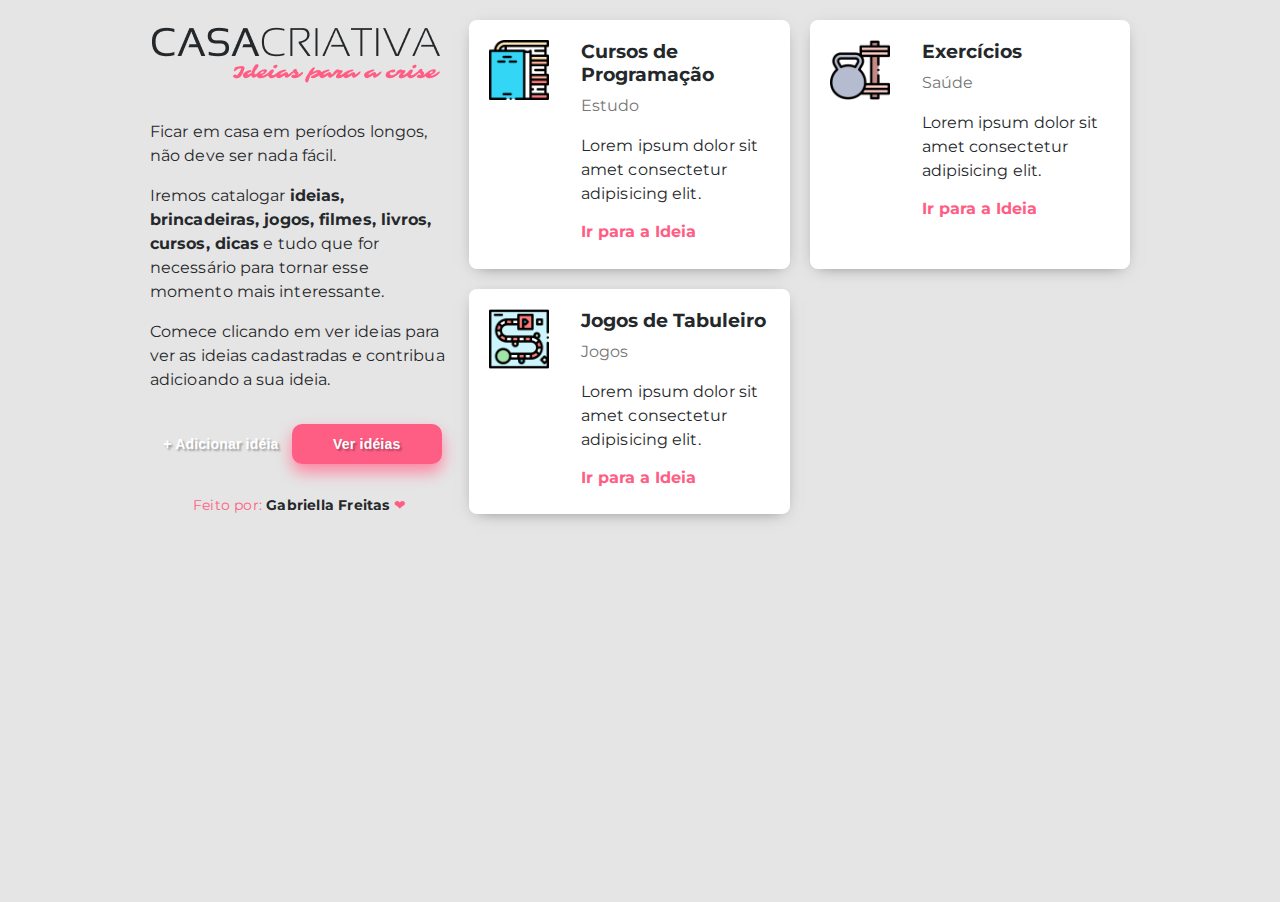
<file: index.html>
<!DOCTYPE html>
<html lang="en">
<head>
    <meta charset="UTF-8">
    <meta http-equiv="X-UA-Compatible" content="IE=edge">
    <meta name="viewport" content="width=device-width, initial-scale=1.0">
    <title>Casa Criativa</title>
    
    <link rel="stylesheet" href="style.css">
    <script type="text/javascript" src="scripts.js"></script>
    
    <link rel="preconnect" href="https://fonts.googleapis.com">
<link rel="preconnect" href="https://fonts.gstatic.com" crossorigin>
<link href="https://fonts.googleapis.com/css2?family=Montserrat:wght@300;400;600;700;900&display=swap" rel="stylesheet">
    <link rel="stylesheet" href="C:\Users\gabjo\OneDrive\Área de Trabalho\rocket\style.css">

</head>
<body>

    <div id="container">

        <section id="intro">

            <header>
                <img src="img\logo.png">
            </header>

            <main>
                <p>Ficar em casa em períodos longos, não deve ser nada fácil.</p>

                <p>Iremos catalogar <strong>ideias, brincadeiras, jogos, filmes, livros, cursos, dicas</strong> e tudo
                que for necessário para tornar esse momento mais interessante.</p>
    
                <p>Comece clicando em ver ideias para ver as  ideias cadastradas e contribua adicioando a sua ideia.</p>
            </main>

            <section id="buttons">
                <button onclick="onOff()"> + Adicionar idéia </button>
                <button class="fat"> <a href="ideias.html">Ver idéias </a></button>
            </section>
           
       

        <footer>
            Feito por: <a href="https://www.linkedin.com/in/gabriella-dos-s-freitas/" target="_blank">Gabriella Freitas </a>❤︎
        </footer>
        </section>

        <section id="ideas">
            <div class="idea">
                <img src="img/books.png"
                alt="Imagem de curso de programação">
                <div class="content">
                    <h3>Cursos de Programação</h3>
                    <p>Estudo</p>
                    <div class="description">
                        Lorem ipsum dolor sit amet consectetur adipisicing elit.
                    </div>
                    <a href="#">Ir para a Ideia</a>
                </div>
            </div>

            <div class="idea">
                <img src="img/kettlebell.png"
                alt="Imagem de Exercícios">
                <div class="content">
                    <h3>Exercícios</h3>
                    <p>Saúde</p>
                    <div class="description">
                        Lorem ipsum dolor sit amet consectetur adipisicing elit.
                    </div>
                    <a href="#">Ir para a Ideia</a>
                </div>
            </div>

            <div class="idea">
                <img src="img/board-game.png"
                alt="Imagem de Jogos de Tabuleiro">
                <div class="content">
                    <h3>Jogos de Tabuleiro</h3>
                    <p>Jogos</p>
                    <div class="description">
                        Lorem ipsum dolor sit amet consectetur adipisicing elit.
                    </div>
                    <a href="#">Ir para a Ideia</a>
                </div>
            </div>
        </section>

    </div>

    <div id="modal" class="hide">
        <div class="content">
            <h1>Nova Ideia</h1>
            <form action="">

                <div class="input-wrapper">
                    <label for="title">Título da ideia</label>
                    <input type="text" name="title">
                </div>

                <div class="input-wrapper">
                    <label for="category">Categoria</label>
                    <input type="text" name="category">
                </div>

                <div class="input-wrapper">
                    <label for="image">Link da imagem</label>
                    <input type="url" name="image">
                </div>

                <div class="input-wrapper">
                    <label for="description">Digite uma descrição para essa ideia</label>
                    <textarea name="description" cols="30" ></textarea>
                </div>

                <div class="input-wrapper">
                    <label for="link">Link da ideia</label>
                    <input type="url" name="link">
                </div>
                <a href="#" onclick="onOff()">Fechar</a>
                <button>Salvar</button>

            

            </form>
        </div>

    </div>
    <script src="C:\Users\gabjo\OneDrive\Área de Trabalho\rocket\scripts.js"></script>
</body>
</html>
</file>
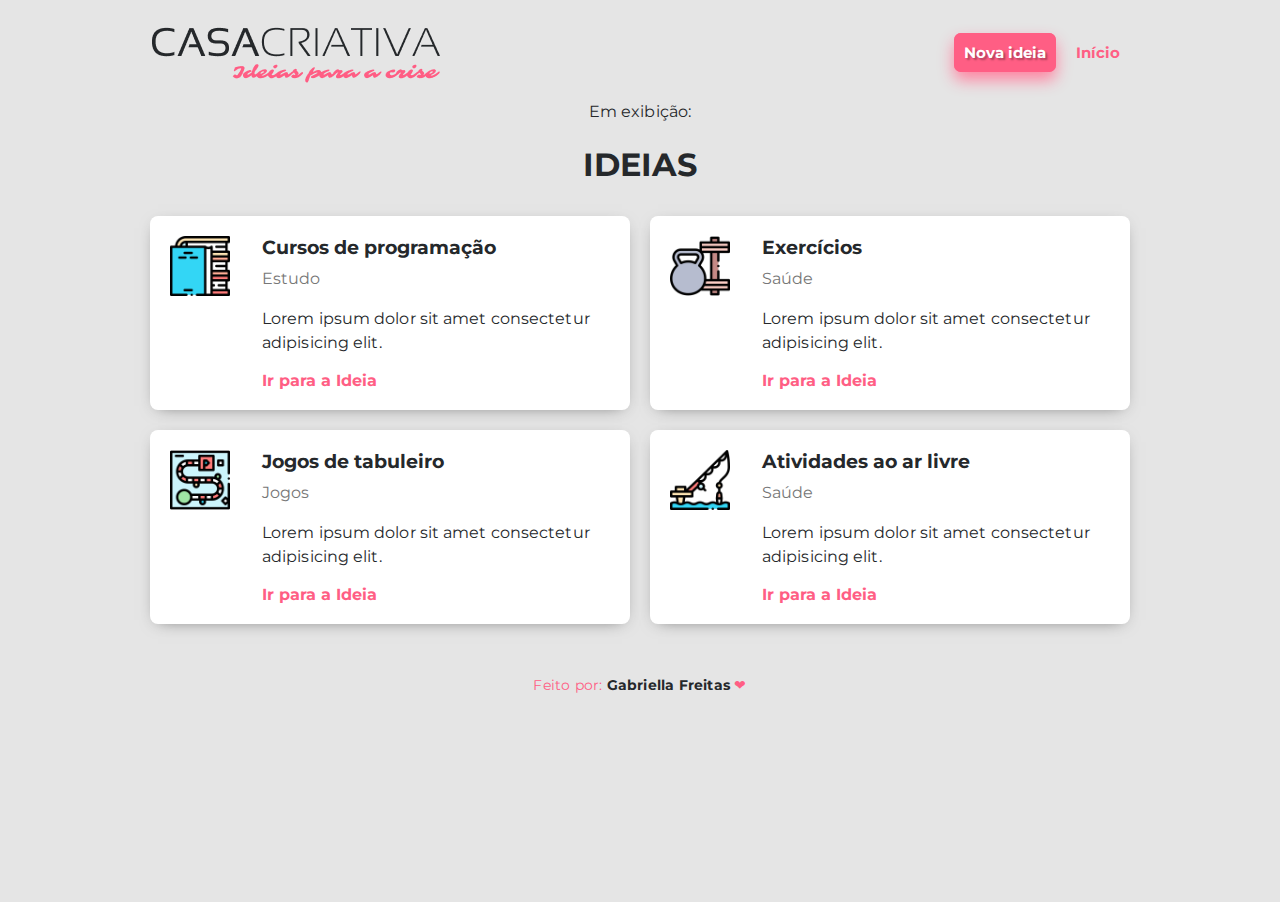
<file: ideias.html>
<!DOCTYPE html>
<html lang="en">
<head>
    <meta charset="UTF-8">
    <meta http-equiv="X-UA-Compatible" content="IE=edge">
    <meta name="viewport" content="width=device-width, initial-scale=1.0">
    <title>Ideias - Casa criativa</title>
    
    <link rel="stylesheet" href="style.css">
    <script type="text/javascript" src="scripts.js"></script>
    
    <link rel="preconnect" href="https://fonts.googleapis.com">
    <link rel="preconnect" href="https://fonts.gstatic.com" crossorigin>
    <link href="https://fonts.googleapis.com/css2?family=Montserrat:wght@300;400;600;700;900&display=swap" rel="stylesheet">
        <link rel="stylesheet" href="C:\Users\gabjo\OneDrive\Área de Trabalho\rocket\style.css">
</head>
<body id="page-ideas">
   <div id="container">
    <header>
        <img src="img/logo.png" alt="logo">
        <nav>
            <li><a href="#" class="novaIdeia" onclick="onOff()">Nova ideia</a></li>
            
            <li><a href="index.html">Início</a></li>
        </nav>

    </header>
    <section id="title">
        <p>Em exibição:</p>
        <h1>IDEIAS</h1>
    </section>
    <main>
        <section id="ideas">
            <div class="idea">
                <img src="img/books.png"
                alt="Imagem de curso de programação">
                <div class="content">
                    <h3>Cursos de programação</h3>
                    <p>Estudo</p>
                    <div class="description">
                        Lorem ipsum dolor sit amet consectetur adipisicing elit.
                    </div>
                    <a href="#">Ir para a Ideia</a>
                </div>
            </div>

            <div class="idea">
                <img src="img/kettlebell.png"
                alt="Imagem de Exercícios">
                <div class="content">
                    <h3>Exercícios</h3>
                    <p>Saúde</p>
                    <div class="description">
                        Lorem ipsum dolor sit amet consectetur adipisicing elit.
                    </div>
                    <a href="#">Ir para a Ideia</a>
                </div>
            </div>

            <div class="idea">
                <img src="img/board-game.png"
                alt="Imagem de Jogos de Tabuleiro">
                <div class="content">
                    <h3>Jogos de tabuleiro</h3>
                    <p>Jogos</p>
                    <div class="description">
                        Lorem ipsum dolor sit amet consectetur adipisicing elit.
                    </div>
                    <a href="#">Ir para a Ideia</a>
                </div>
            </div>

            <div class="idea">
                <img src="img/fishing.png"
                alt="Atividades ao ar livre">
                <div class="content">
                    <h3>Atividades ao ar livre</h3>
                    <p>Saúde</p>
                    <div class="description">
                        Lorem ipsum dolor sit amet consectetur adipisicing elit.
                    </div>
                    <a href="#">Ir para a Ideia</a>
                </div>
            </div>
        </section>
    </main>
    <footer class="ideaFooter">
        Feito por: <a href="https://www.linkedin.com/in/gabriella-dos-s-freitas/" target="_blank">Gabriella Freitas </a>❤︎
    </footer>
   </div>
    <div id="modal" class="hide">
        <div class="content">
            <h1>Nova Ideia</h1>
            <form action="">

                <div class="input-wrapper">
                    <label for="title">Título da ideia</label>
                    <input type="text" name="title">
                </div>

                <div class="input-wrapper">
                    <label for="category">Categoria</label>
                    <input type="text" name="category">
                </div>

                <div class="input-wrapper">
                    <label for="image">Link da imagem</label>
                    <input type="url" name="image">
                </div>

                <div class="input-wrapper">
                    <label for="description">Digite uma descrição para essa ideia</label>
                    <textarea name="description" cols="30" ></textarea>
                </div>

                <div class="input-wrapper">
                    <label for="link">Link da ideia</label>
                    <input type="url" name="link">
                </div>
                <a href="#" onclick="onOff()">Fechar</a>
                <button>Salvar</button>

            

            </form>
        </div>

    </div>
    <script src="C:\Users\gabjo\OneDrive\Área de Trabalho\rocket\scripts.js"></script>

</body>
</html>
</file>
<file: style.css>
body{
    background: #e5e5e5;
    color: #25282b;
    margin: 0;
    font-family: 'Montserrat', sans-serif;
}


a{
    color: #ff5e84;
    font-weight: bold;
    text-decoration: none;
}

p, .description{
    font-size: 16px;
    line-height: 24px;
    letter-spacing: 0.1px;
}

#container{
    width: 80%;
    max-width: 980px;
    margin: 20px auto 0px auto;
    display: flex;

}

#intro{
    width: 300px;
    margin-right: 20px;
}

main{
    margin: 32px 0;
}

#buttons{
    display: flex;
    justify-content: space-evenly;
    margin-bottom: 32px;   
}

button{
    color: #ffffff;
    text-shadow: 2px 2px 2px #00000050;
    border: none;
    font-weight: bold;
    font-size: 14px;
    line-height: 18px;
    letter-spacing: 0.2px;
    background: none;
    cursor: pointer;
    
}

button:hover{
    text-decoration: underline;
}


button.fat{
    color: #ffff;
    background: #ff5e84;
    width: 150px;
    height: 40px;
    border-radius: 10px;
    box-shadow: 0 8px 16px #ff83a0;
}

footer{
    text-align: center;
    font-weight: 400;
    font-size: 14px;
    line-height: 18px;
    letter-spacing: 0.2px;
    color: #ff5e84;
    
}

footer a{
    color: #25282b;
    text-decoration: none;
    transition: 400ms;
}

footer a:hover{
    color: #ff5e84;
    font-weight: bold;
}

.idea{
    display: flex;
    margin-bottom: 20px;
    background-color: #fff;
    padding: 20px;
    box-shadow: 0 4px 16px -8px rgb(100, 100, 100);
    border-radius: 8px;
}


.idea img{
    width: 60px;
    height: 60px;
    margin-right: 32px;
}

.idea h3{
    margin: 0;
}

.idea p{
    margin: 8px 0;
    color: #777;
}

.idea .description{
    margin:16px 0;
}

#last-ideas{
    margin-left: 32px;
    margin-bottom: 35px;
}

.fat a{
    color: #ffffff;
}

/* modal*/

#modal{
    background: #ff5e84;
    position: absolute;
    top: 0;
    width: 100vw;
    height: 100vh;
    display: flex;
    align-items: center;
    justify-content: center;
     backdrop-filter: blur(12px) saturate(100%);
    -webkit-backdrop-filter: blur(12px) saturate(200%);
    background-color: rgba(255, 49, 93, 0.29);
    border-radius: 12px;
    border: 1px solid rgba(209, 213, 219, 0.3);   
}

#modal .content{
    margin-top: 0px;
    margin-bottom: 32px;
    color: white;
    
}

#modal .content h1{
    text-align: center;
    text-transform: uppercase;
}

#modal form{
    width: 80%;
    max-width: 800px;
    margin: 0 auto;
    display: grid;
    grid-template-columns: 1fr 1fr;
    gap: 20px;
    
}

.content form div:nth-child(3), .content form div:nth-child(4), .content form div:nth-child(5){
    grid-column: span 2;
}

form input, form textarea{
    width: 100%;
    padding: 12px;
    border-radius: 6px;
    border: none;
    font-size: 16px;
    box-sizing: border-box;
}

form label{
    font-weight: 600;
    line-height: 32px;
    letter-spacing: 0.8px;
}

form a{
    background-color: #ffffff22;
    color: white;
    text-shadow: 2px 2px 2px #00000050;
    display: flex;
    align-items: center;
    justify-content: center;
    width: 150px;
    height: 40px;
    border-radius: 6px;
    font-size: 14px;
    font-family: arial;
    transition: 400ms;
}

form a:hover{
    background: #ff5e8450;
    color: #fff;
}


form button{
    background: #ffffff22;
    width: 150px;
    height: 40px;
    border-radius: 6px;
    cursor: pointer;
    margin-top: 2px;
    grid-column: 2;
    justify-self: end;
    transition: 400ms;
}

form button:hover{
    background-color: #ff5e8450;
    color: white;
    text-decoration: none;
}

#modal.hide{
    opacity: 0;
    visibility: hidden;
}

/* IDEA.HTML*/

    #page-ideas #container{
    display: block;
}

    #page-ideas header{
        display: flex;
        justify-content: space-between;
        align-items: center;
    }

    #page-ideas nav{
        display: flex;
        list-style: none;
    }

    header li{
        padding: 10px;
        font-weight: bold;
        color: #ff5e84;
        font-size: 15px;
    }

    

    #title p, h1{
        text-align: center;
        margin-bottom: 5px 0px;
    }

    nav a{
        font-weight: bold; 
    }

    .novaIdeia{
        background-color: #ff5e84;
        color: #fff;
        border: 10px solid #ff5e84;
        border-radius: 7px;
        box-shadow: 0 8px 16px #ff83a0;
        cursor: pointer;
        text-shadow: 2px 2px 2px #00000050;
    }

    nav a:hover{
        text-decoration: underline;
    }

    section#ideas{
        display: grid;
        grid-template-columns: 1fr 1fr;
        gap: 20px;
    }

    section#ideas .idea{
        margin: 0px;
    }

    .ideaFooter{
        padding: 20px;
    }

    #page-ideas{}
</file>
